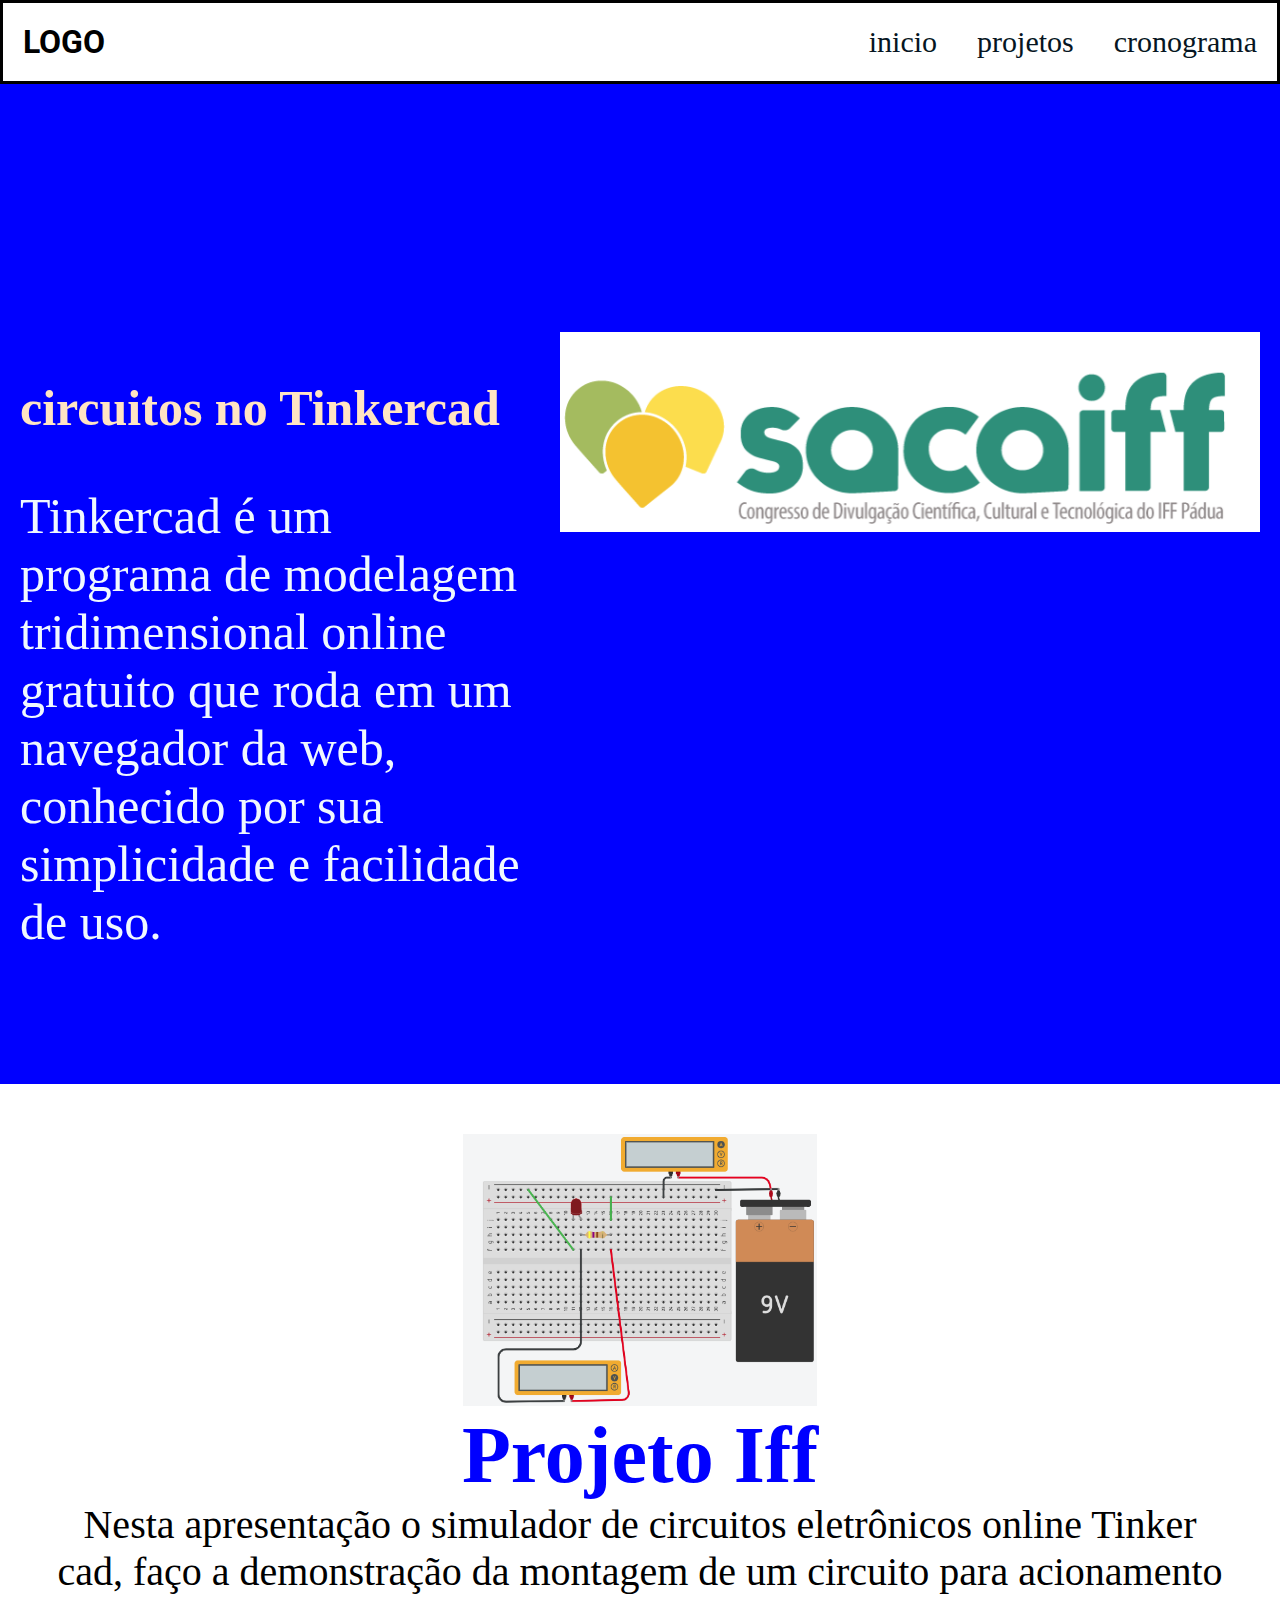
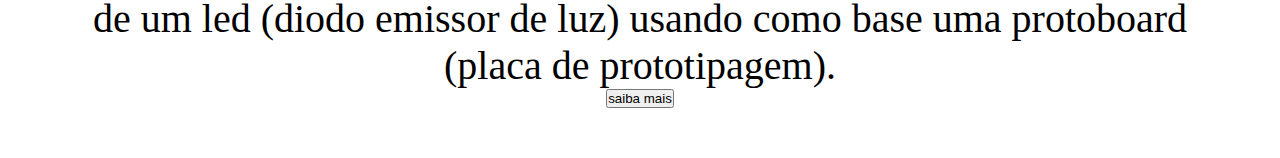
<file: index.html>
<!DOCTYPE html>
<html lang="pt-br">
<head>
    <meta charset="UTF-8">
    <meta http-equiv="X-UA-Compatible" content="IE=edge">
    <meta name="viewport" content="width=device-width, initial-scale=1.0">
    <title><projetoiff2 class="0"></projetoiff2></title>
<link rel="stylesheet" href="styli.css">
<link rel="preconnect" href="https://fonts.googleapis.com">
<link rel="preconnect" href="https://fonts.gstatic.com" crossorigin>
<link href="https://fonts.googleapis.com/css2?family=Roboto:wght@100&display=swap" rel="stylesheet">
</head>
<body>
<div class="menu">
    <h1> LOGO </h1>

    <div class= "links">
        <ul>
            <li><a href="index.html"> inicio </a> </li>
            <li> <a href="https://www.tinkercad.com/things/9IU1Xn7Pv8h-frantic-vihelmo/editel?sharecode=SOVlwp2rCw8spnC2c1NVEntD0jvH-TLpeFhNsVFmVNw"> projetos </a></li>
             <li> <a herf="#"> cronograma </a></li>
             </ul> 
    
    </div>
</div>

<div class="conteudo">
<div class="conteudo-texto">
    <h2>circuitos no Tinkercad</h2>
    <p>Tinkercad é um programa de modelagem tridimensional online gratuito que roda em um navegador da web, conhecido por sua simplicidade e facilidade de uso.</p>
</div>
<div class="conteudo-img">
    <img src="img3.png" alt="imagem">
</div>
</div>

                     
 </div>

 <div class="card" id="projetos">

    <div class="card-conteudo">
    <img src="img (2).png" />
    <h2> Projeto Iff </h2>
    <p>Nesta apresentação o simulador de circuitos eletrônicos online Tinker cad, faço a demonstração da montagem de um circuito para acionamento de um led (diodo emissor de luz) usando como base uma protoboard (placa de prototipagem).
    </p>
    <button class="button">saiba mais</button>
    </div>
 </div>
 </body>
 </html>
</file>
<file: styli.css>
.menu h1{
    margin: 20px;
    font-family: 'Roboto', sans-serif;

    
}
.menu{
    background-color: white;
    
    border:solid;
display: flex;
border: solid;
justify-content: space-between;
align-items: center;

}

body{
    background-color: blue;
  

}
.links ul{
    display:flex;
list-style: none;
}
.links a{
margin: 20px;
text-decoration: none;
font-size: 30px;
color: rgb(6, 21, 34);

}
*{
    margin: 0;
    padding: 0;
}
.conteudo{ 

    display: flex;
justify-content:space-around;
align-items: center;
height:  700px;

}
.conteudo-img img{
    width: 700px;
}
.conteudo-texto{
    width: 500px;


} 
.conteudo-texto h2{
    font-size: 50px;
    color: bisque;
    margin-bottom: 50px;

} 
.conteudo-texto p{
    font-size: 50px;
    height: 2px;
    color: aliceblue;
}
.card{
    background-color: white;
display:flex;
flex-wrap: wrap;
justify-content: space-around;
align-items: center;
text-align: center;
margin-top: 300px;
}
.card-conteudo{
    background-color:white;
    
    margin: 50px;
    border-radius: 60px;
    
    
}
.card-conteudo img{
width: 30%;    
}
.card-conteudo p{
    color: black;
font-size: 40px;
}
.card-conteudo h2{
    color: blue;
    font-size: 80px;
    
}
</file>
